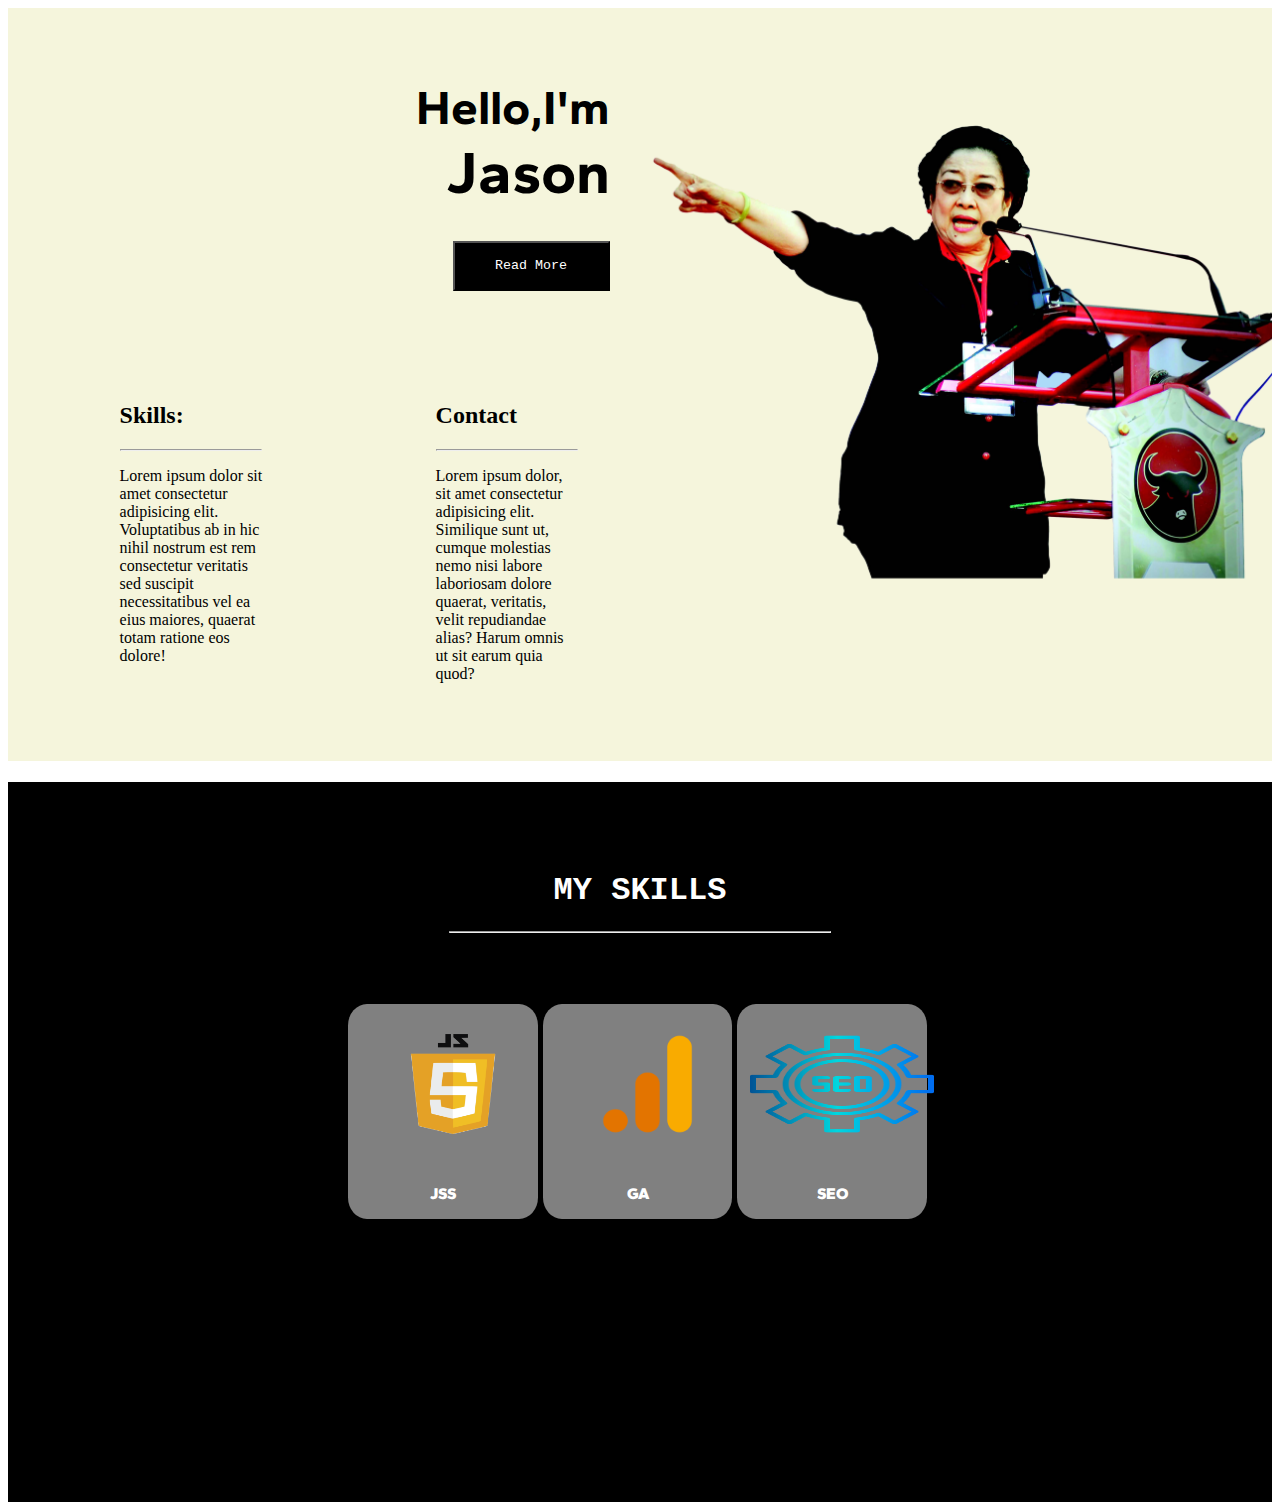
<file: index.html>
<!DOCTYPE html>
<html lang="en">
  <head>
    <meta charset="UTF-8" />
    <meta http-equiv="X-UA-Compatible" content="IE=edge" />
    <meta name="viewport" content="width=device-width, initial-scale=1.0" />
    <title>Document</title>
    <link rel="stylesheet" href="styles.css" />
    <style>
      @import url("https://fonts.googleapis.com/css2?family=Gantari:wght@100&display=swap");
    </style>
  </head>
  <body>
    <section id="aboutMe">
      <div id="container">
        <div class="container1">
          <h2>Hello,I'm</h2>
          <h1>Jason</h1>
          <button>Read More</button>
        </div>
        <div class="container2">
          <img
            src="assets\14-19-DERAP-UTAMA-PIDATO-BU-MEGA-copy-1.png"
            alt="megachan"
          />
        </div>
        <div class="container3">
          <h2>Skills:</h2>
          <hr />
          <p>
            Lorem ipsum dolor sit amet consectetur adipisicing elit.
            Voluptatibus ab in hic nihil nostrum est rem consectetur veritatis
            sed suscipit necessitatibus vel ea eius maiores, quaerat totam
            ratione eos dolore!
          </p>
        </div>
        <div class="container4">
          <h2>Contact</h2>
          <hr />
          <p>
            Lorem ipsum dolor, sit amet consectetur adipisicing elit. Similique
            sunt ut, cumque molestias nemo nisi labore laboriosam dolore
            quaerat, veritatis, velit repudiandae alias? Harum omnis ut sit
            earum quia quod?
          </p>
        </div>
      </div>
    </section>
    <section id="me">
      <h1>MY SKILLS</h1>
      <hr />
      <div id="readMore">
        <div class="kotak2">
          <img src="assets\JavaScript-Logo.png" alt="java" />
          <p>JSS</p>
        </div>

        <div class="kotak2">
          <img src="assets\Google-Analytics-Logo.png" alt="googleanalyitcs" />
          <p>GA</p>
        </div>
        <div class="kotak2">
          <img src="assets\6930151.png" alt="SEO" />
          <p>SEO</p>
        </div>
        <div class="kotak4"></div>
      </div>
    </section>
  </body>
</html>
</file>
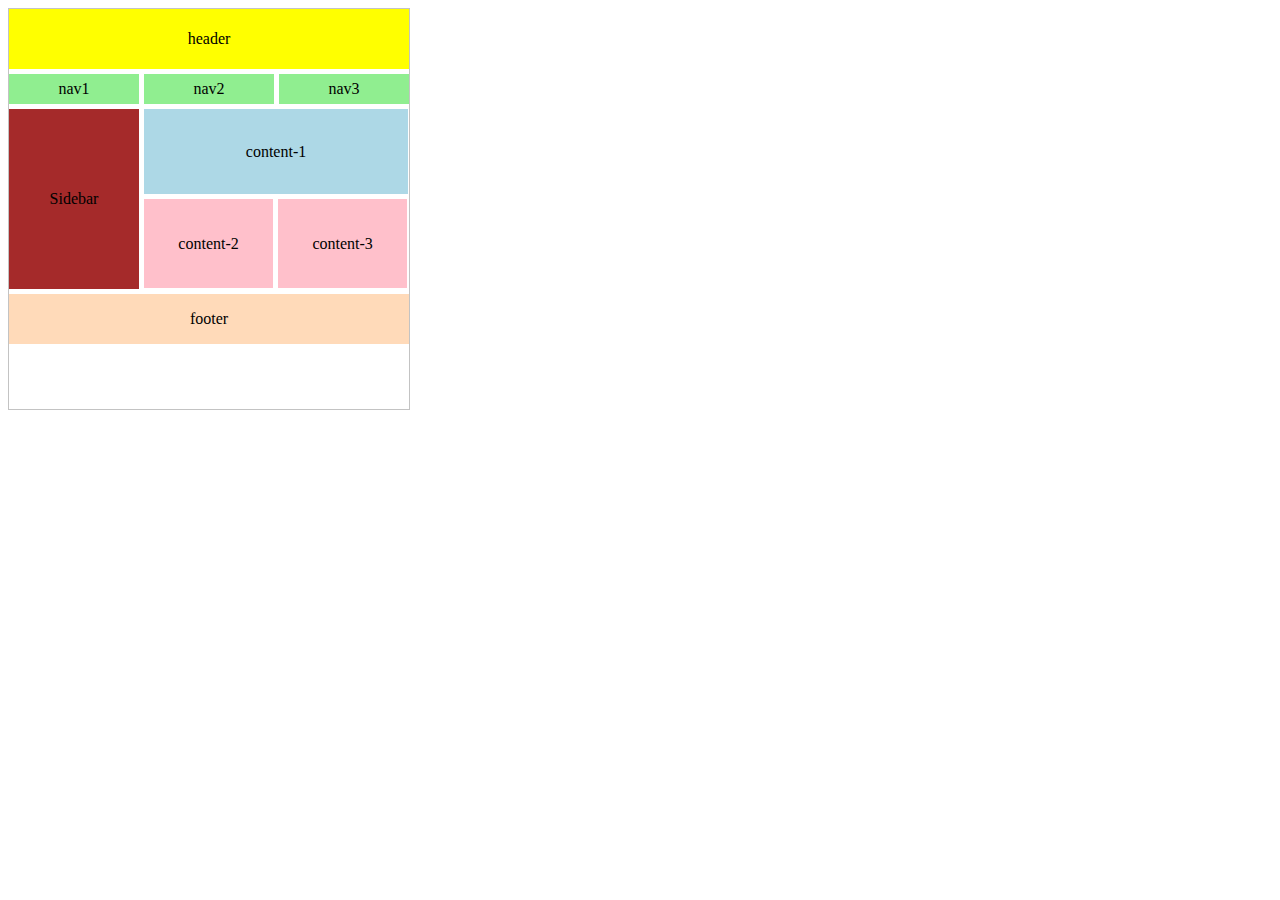
<file: ex2.html>
<!DOCTYPE html>
<html lang="en">
  <head>
    <meta charset="UTF-8" />
    <meta http-equiv="X-UA-Compatible" content="IE=edge" />
    <meta name="viewport" content="width=device-width, initial-scale=1.0" />
    <title>Document</title>
    <link rel="stylesheet" href="ex2.css" />
  </head>
  <body>
    <div id="penampung">
      <div class="header" style="background-color: yellow">header</div>
      <div class="nav" style="background-color: lightgreen">nav1</div>
      <div class="nav" style="background-color: lightgreen">nav2</div>
      <div class="nav" style="background-color: lightgreen">nav3</div>
      <div class="sidebar" style="background-color: brown">Sidebar</div>

      <div class="content">
        <div class="content1" style="background-color: lightblue">
          content-1
        </div>
        <div class="content2" style="background-color: pink">content-2</div>
        <div class="content2" style="background-color: pink">content-3</div>
      </div>

      <div class="footer" style="background-color: peachpuff">footer</div>
    </div>
  </body>
</html>
</file>
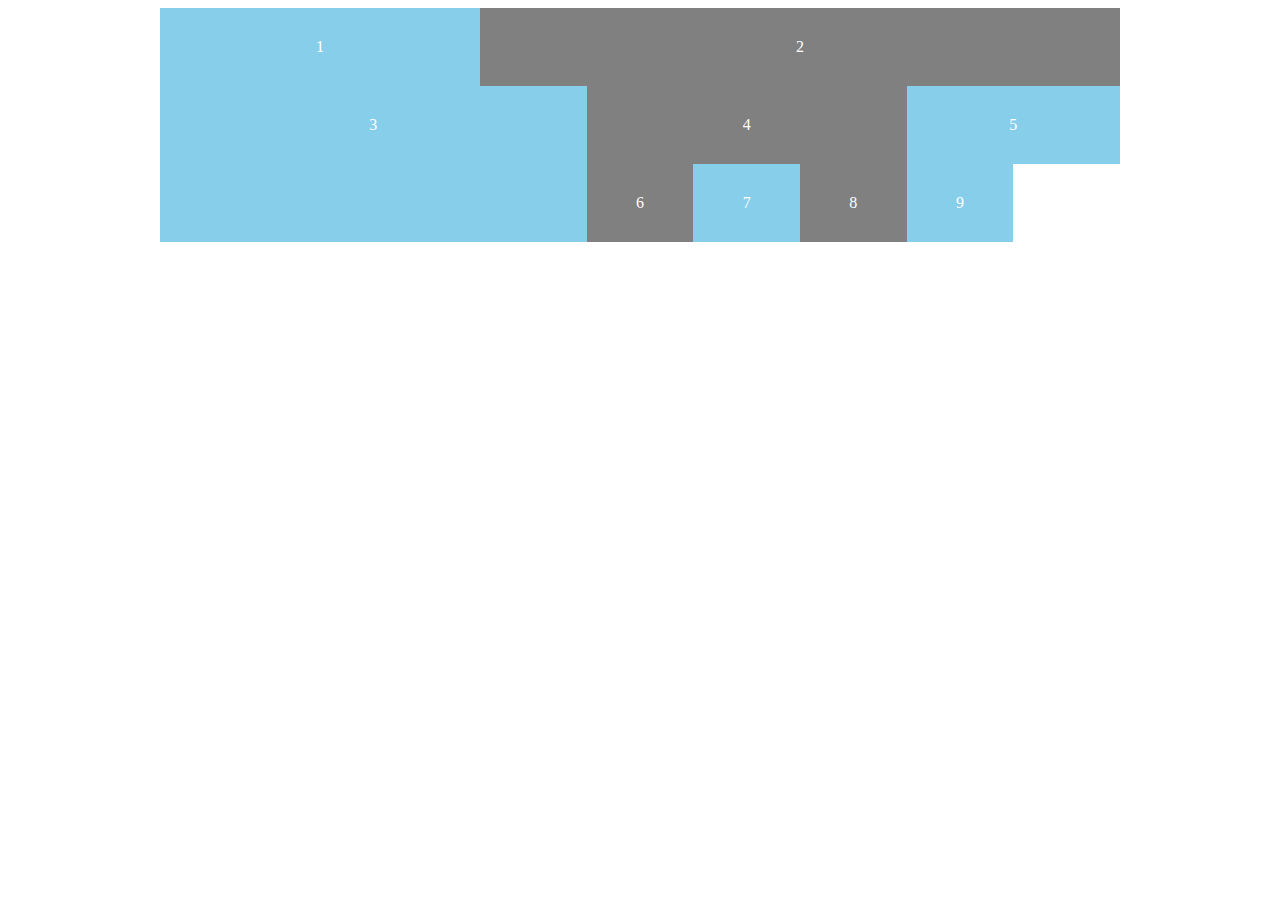
<file: grid.html>
<!DOCTYPE html>
<html lang="en">
  <head>
    <meta charset="UTF-8" />
    <meta http-equiv="X-UA-Compatible" content="IE=edge" />
    <meta name="viewport" content="width=device-width, initial-scale=1.0" />
    <title>Document</title>
    <link rel="stylesheet" href="grid.css" />
  </head>
  <body>
    <div id="content">
      <div class="kotak1">1</div>
      <div class="kotak2">2</div>
      <div class="kotak3">3</div>
      <div class="kotak4">4</div>
      <div class="kotak5">5</div>
      <div class="kotak6">6</div>
      <div class="kotak7">7</div>
      <div class="kotak8">8</div>
      <div class="kotak9">9</div>
    </div>
  </body>
</html>
</file>
<file: styles.css>
#aboutMe {
  background-color: beige;
  width: 100%;
}

#aboutMe #container {
  width: 100%;
  height: 100%;
  display: grid;
  grid-template-columns: repeat(4, 1fr);
}

#container .container1 {
  grid-column: 1/3;
  text-align: right;
  padding: 30px 30px 30px 30px;
}

#container .container1 h2 {
  font-family: "Gantari", sans-serif;
  font-size: 48px;
  margin-bottom: 0;
}

#container .container1 h1 {
  font-family: "Gantari", sans-serif;
  font-size: 60px;
  margin: 0;
}

#container .container1 p {
  border: 1px solid black;
}

#container .container1 button {
  padding: 15px 41px 16px 40px;
  margin-top: 33px;
  font-family: "Courier New", Courier, monospace;
  background-color: black;
  color: white;
}

#container .container2 {
  grid-column: 3/5;
  grid-row: 1/3;
  width: 100%;
  overflow: hidden;
}

#container .container2 img {
  width: 100%;
  background-position: 50% 50%;
  background-size: cover;
}

#container .container3 {
  grid-row: 2/3;
  grid-column: 1/2;
  padding: 30px 30px 30px 80px;
  margin: 10% 10% 10% 10%;
}

#container .container4 {
  grid-row: 2/3;
  grid-column: 2/3;
  padding: 30px 30px 30px 80px;
  margin: 10% 10% 10% 10%;
}

#aboutMe #container div {
  /* background-color: aqua; */
}

#me {
  background-color: black;
  width: 100%;
  height: 720px;
}

#me h1 {
  color: white;
  padding-top: 90px;
  text-align: center;
  font-family: "Courier New", Courier, monospace;
}

#me hr {
  width: 30%;
}

#me #readMore {
  width: 100%;
  display: flex;
  flex-direction: row;
  justify-content: center;
  gap: 5px;
}

#me #readMore .kotak2 {
  width: 15%;
  background-color: grey;
  border-radius: 10%;
  margin: 5% 0 0 0;
}
#me #readMore .kotak2 img {
  padding: 30px 20px 30px 10px;
  width: 100%;
  height: 100px;
}
.kotak2 p {
  text-align: center;
  font-family: "Gantari", sans-serif;
  color: white;
  font-weight: 900;
}
</file>
<file: ex2.css>
#penampung {
  width: 400px;
  height: 400px;
  border: 1px solid #c3c3c3;
  text-align: center;
  justify-content: left;
  display: flex;
  flex-direction: row;
  align-content: stretch;
  align-content: flex-start;
  flex-wrap: wrap;
  row-gap: 5px;
  column-gap: 5px;
}

#penampung .header {
  display: flex;
  justify-content: center;
  align-items: center;
  width: 100%;
  height: 60px;
}

#penampung .nav {
  display: flex;
  justify-content: center;
  align-items: center;

  width: 32.5%;
  height: 30px;
}
#penampung .sidebar {
  display: flex;
  justify-content: center;
  align-items: center;

  width: 32.5%;
  height: 180px;
}

#penampung .content {
  width: 66%;
  height: 180px;
  display: flex;
  flex-direction: row;
  align-content: stretch;
  align-content: flex-start;
  flex-wrap: wrap;
  row-gap: 5px;
  column-gap: 5px;
}

#penampung .content .content1 {
  display: flex;
  justify-content: center;
  align-items: center;

  width: 100%;
  height: 85px;
}
#penampung .content .content2 {
  display: flex;
  justify-content: center;
  align-items: center;

  width: 48.9%;
  height: 89px;
}

#penampung .footer {
  display: flex;
  justify-content: center;
  align-items: center;

  width: 100%;
  height: 50px;
}
</file>
<file: grid.css>
body {
  color: white;
  text-align: center;
}

#content {
  display: grid;
  grid-template-columns: repeat(9, 1fr);
  grid-template-rows: repeat(4, 1fr);
  margin: 0 auto;
  max-width: 960px;

  /* grid-auto-rows: minmax(100px, auto); */
  /* grid-column-gap: 20px;
  grid-row-gap: 10px; */
}

.kotak1 {
  grid-column-start: 1;
  grid-column-end: 4;
}
.kotak2 {
  grid-column: 4/10;
}

.kotak3 {
  grid-row: 2/4;
  grid-column: 1/5;
}

.kotak4 {
  grid-column: 5/8;
}

.kotak5 {
  grid-column: 8/10;
}

#content div {
  background-color: skyblue;
  padding: 30px;
  /* border-radius: 30px; */
  /* border-bottom: 10px ridge brown; */
  /* untuk data dalam row ditengahkan */
  /* display: flex;
  align-items: center;
  justify-content: center; */
}
#content div:nth-child(even) {
  background-color: grey;
}
</file>
